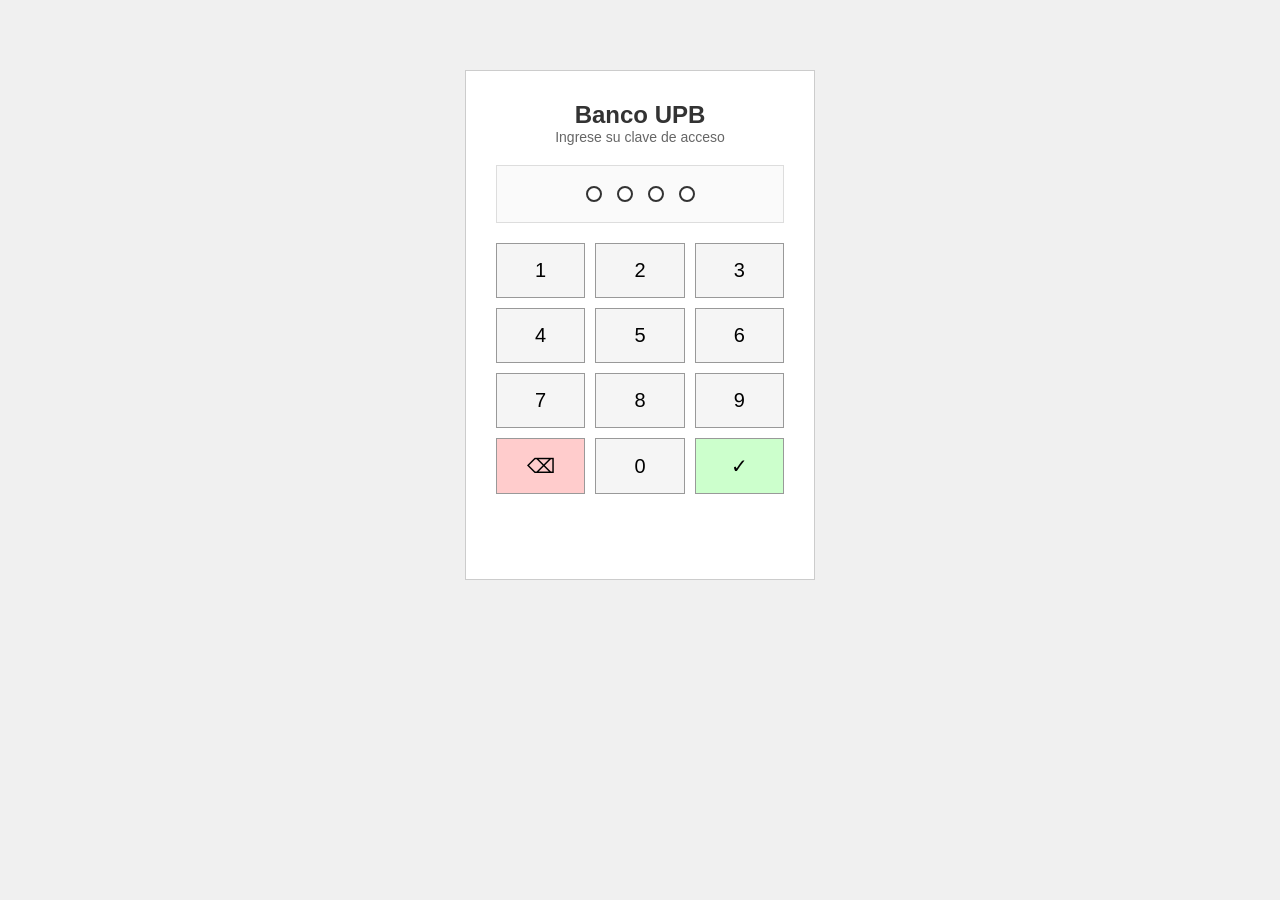
<file: clave/index.html>
<!doctype html>
<html lang="es">
  <head>
    <meta charset="UTF-8" />
    <meta name="viewport" content="width=device-width, initial-scale=1.0" />
    <title>Ingreso de Clave Reto 1</title>
    <link rel="stylesheet" href="styles.css" />
  </head>
  <body>
    <div class="container">
      <div class="bank-header">
        <h1>Banco UPB</h1>
        <p>Ingrese su clave de acceso</p>
      </div>

      <div class="pin-display">
        <div class="pin-dots">
          <span class="dot"></span>
          <span class="dot"></span>
          <span class="dot"></span>
          <span class="dot"></span>
        </div>
      </div>

      <div class="keyboard">
        <button class="key" data-value="1">1</button>
        <button class="key" data-value="2">2</button>
        <button class="key" data-value="3">3</button>
        <button class="key" data-value="4">4</button>
        <button class="key" data-value="5">5</button>
        <button class="key" data-value="6">6</button>
        <button class="key" data-value="7">7</button>
        <button class="key" data-value="8">8</button>
        <button class="key" data-value="9">9</button>
        <button class="key clear" data-value="clear">⌫</button>
        <button class="key" data-value="0">0</button>
        <button class="key enter" data-value="enter">✓</button>
      </div>

      <div class="message" id="message"></div>
    </div>

    <script src="script.js"></script>
  </body>
</html>
</file>
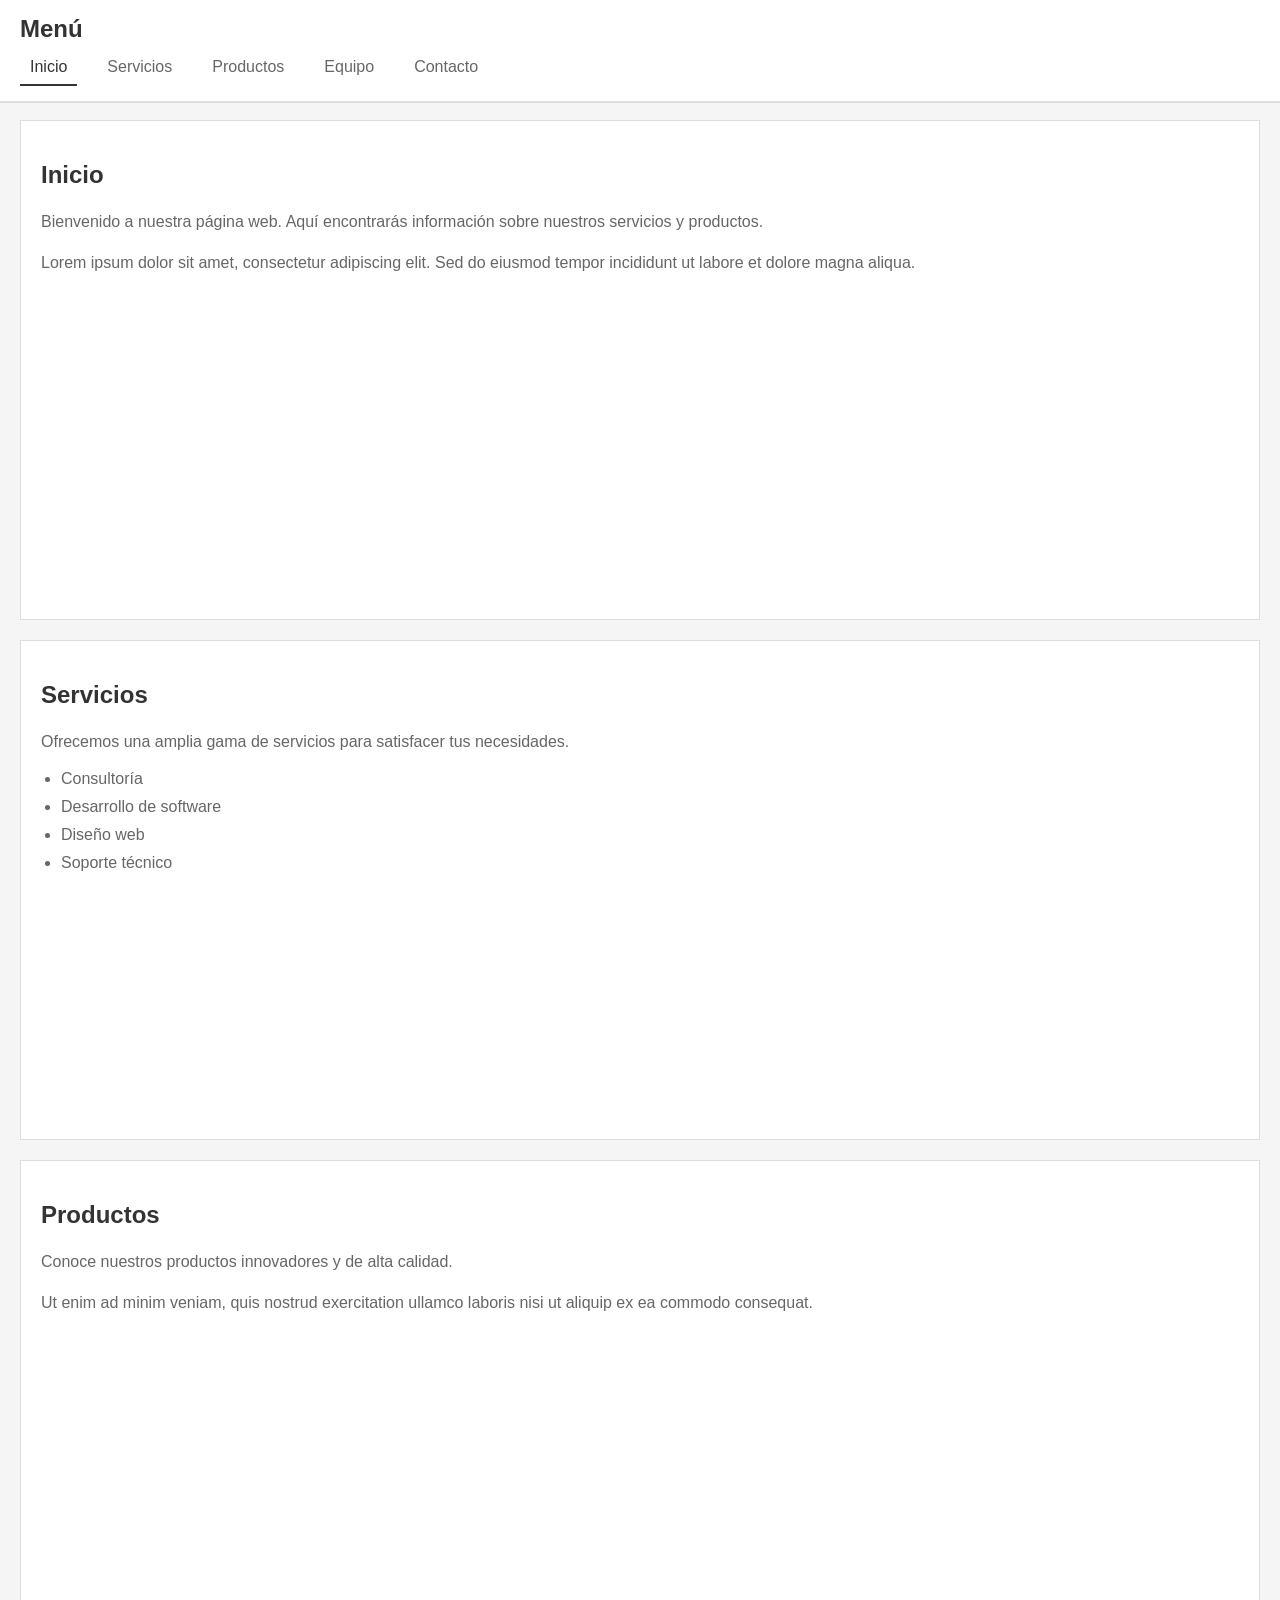
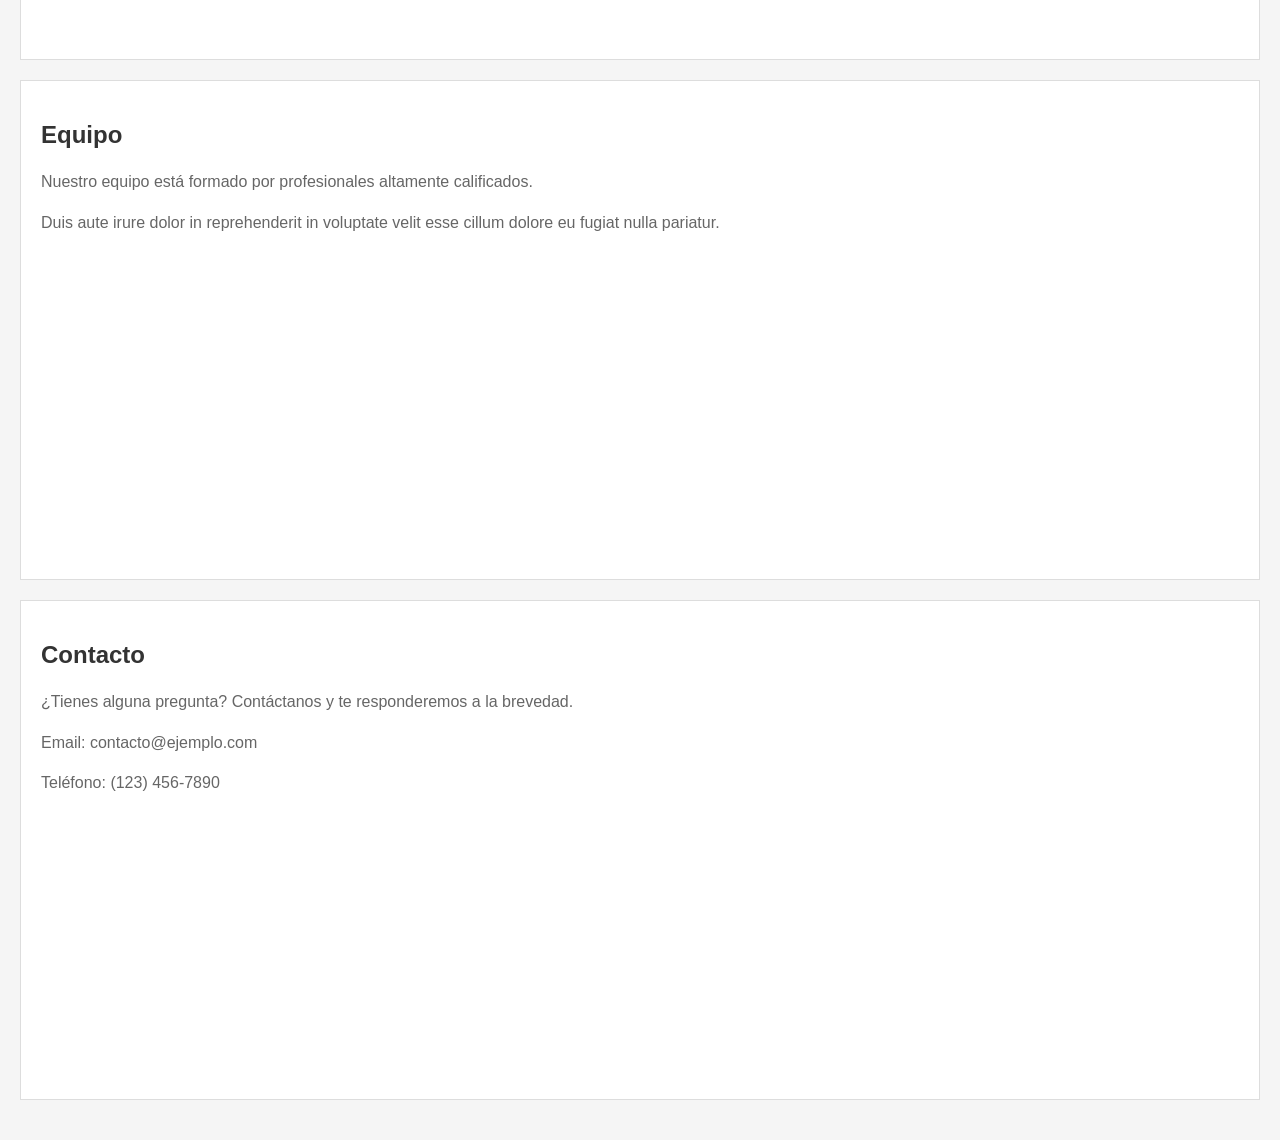
<file: menu/index.html>
<!doctype html>
<html lang="es">
  <head>
    <meta charset="UTF-8" />
    <meta name="viewport" content="width=device-width, initial-scale=1.0" />
    <title>Menú de Navegación</title>
    <link rel="stylesheet" href="styles.css" />
  </head>
  <body>
    <nav id="menu">
      <h2>Menú</h2>
      <ul>
        <li><a href="#inicio" class="enlace-menu">Inicio</a></li>
        <li><a href="#servicios" class="enlace-menu">Servicios</a></li>
        <li><a href="#productos" class="enlace-menu">Productos</a></li>
        <li><a href="#equipo" class="enlace-menu">Equipo</a></li>
        <li><a href="#contacto" class="enlace-menu">Contacto</a></li>
      </ul>
    </nav>

    <main>
      <section id="inicio" class="seccion">
        <h1>Inicio</h1>
        <p>
          Bienvenido a nuestra página web. Aquí encontrarás información sobre
          nuestros servicios y productos.
        </p>
        <p>
          Lorem ipsum dolor sit amet, consectetur adipiscing elit. Sed do
          eiusmod tempor incididunt ut labore et dolore magna aliqua.
        </p>
      </section>

      <section id="servicios" class="seccion">
        <h1>Servicios</h1>
        <p>
          Ofrecemos una amplia gama de servicios para satisfacer tus
          necesidades.
        </p>
        <ul>
          <li>Consultoría</li>
          <li>Desarrollo de software</li>
          <li>Diseño web</li>
          <li>Soporte técnico</li>
        </ul>
      </section>

      <section id="productos" class="seccion">
        <h1>Productos</h1>
        <p>Conoce nuestros productos innovadores y de alta calidad.</p>
        <p>
          Ut enim ad minim veniam, quis nostrud exercitation ullamco laboris
          nisi ut aliquip ex ea commodo consequat.
        </p>
      </section>

      <section id="equipo" class="seccion">
        <h1>Equipo</h1>
        <p>
          Nuestro equipo está formado por profesionales altamente calificados.
        </p>
        <p>
          Duis aute irure dolor in reprehenderit in voluptate velit esse cillum
          dolore eu fugiat nulla pariatur.
        </p>
      </section>

      <section id="contacto" class="seccion">
        <h1>Contacto</h1>
        <p>
          ¿Tienes alguna pregunta? Contáctanos y te responderemos a la brevedad.
        </p>
        <p>Email: contacto@ejemplo.com</p>
        <p>Teléfono: (123) 456-7890</p>
      </section>
    </main>

    <script src="script.js"></script>
  </body>
</html>
</file>
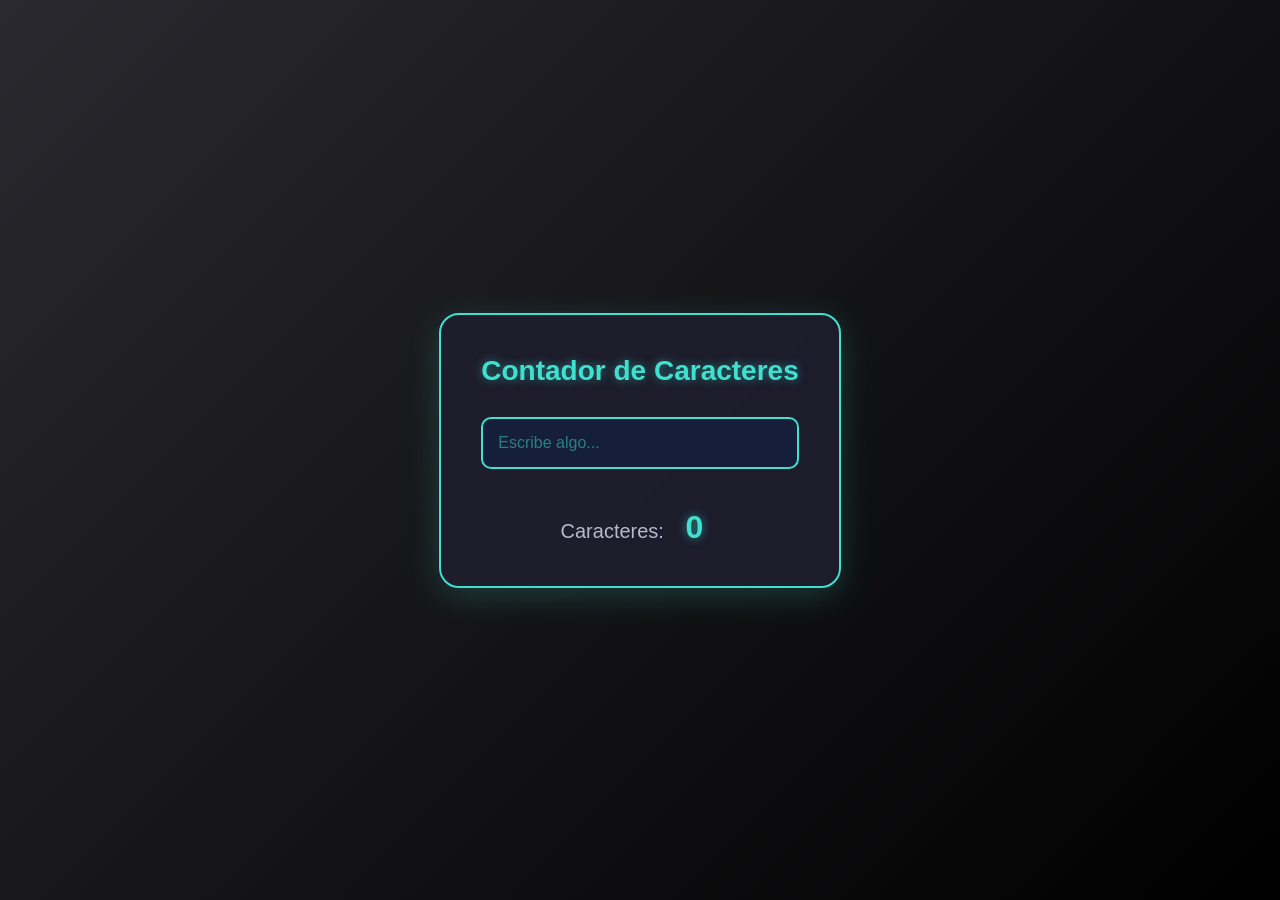
<file: texto/contador/index.html>
<!DOCTYPE html>
<html lang="en">
<head>
    <meta charset="UTF-8">
    <meta name="viewport" content="width=device-width, initial-scale=1.0">
    <title>Contador de caracteres</title>
    <link rel="stylesheet" href="styles.css">
</head>
<body>
<div class="card">
  <h2>Contador de Caracteres</h2>
  <input type="text" id="texto" placeholder="Escribe algo...">
  <p class="contador-texto">Caracteres: <span id="contador">0</span></p>
</div>
<script src="app.js"></script>
</body>
</html>
</file>
<file: clave/styles.css>
* {
    margin: 0;
    padding: 0;
    box-sizing: border-box;
}

body {
    font-family: Arial, sans-serif;
    background: #f0f0f0;
    padding: 20px;
}

.container {
    background: white;
    border: 1px solid #ccc;
    padding: 30px;
    max-width: 350px;
    margin: 50px auto;
}

.bank-header {
    text-align: center;
    margin-bottom: 20px;
}

.bank-header h1 {
    color: #333;
    font-size: 24px;
}

.bank-header p {
    color: #666;
    font-size: 14px;
}

.pin-display {
    background: #fafafa;
    border: 1px solid #ddd;
    padding: 20px;
    margin-bottom: 20px;
}

.pin-dots {
    display: flex;
    justify-content: center;
    gap: 15px;
}

.dot {
    width: 16px;
    height: 16px;
    border-radius: 50%;
    border: 2px solid #333;
    background: white;
}

.dot.filled {
    background: #333;
}

.keyboard {
    display: grid;
    grid-template-columns: repeat(3, 1fr);
    gap: 10px;
    margin-bottom: 15px;
}

.key {
    background: #f5f5f5;
    border: 1px solid #999;
    padding: 15px;
    font-size: 20px;
    cursor: pointer;
}

.key:hover {
    background: #e0e0e0;
}

.key.clear {
    background: #ffcccc;
}

.key.enter {
    background: #ccffcc;
}

.message {
    text-align: center;
    padding: 10px;
    min-height: 40px;
}

.message.success {
    background: #ccffcc;
    color: #006600;
}

.message.error {
    background: #ffcccc;
    color: #cc0000;
}
</file>
<file: menu/styles.css>
* {
    margin: 0;
    padding: 0;
    box-sizing: border-box;
}

body {
    font-family: Arial, sans-serif;
    background: #f5f5f5;
}

nav {
    position: fixed;
    top: 0;
    left: 0;
    width: 100%;
    background: white;
    border-bottom: 2px solid #ddd;
    padding: 15px 20px;
    z-index: 100;
}

nav h2 {
    color: #333;
    margin-bottom: 10px;
}

nav ul {
    list-style: none;
    display: flex;
    gap: 20px;
}

nav ul li a {
    text-decoration: none;
    color: #666;
    padding: 5px 10px;
    padding-bottom: 8px;
    border-bottom: 2px solid transparent;
    display: inline-block;
}

nav ul li a:hover {
    color: #333;
    border-bottom: 2px solid #999;
}

nav ul li a.activo {
    color: #333;
    border-bottom: 2px solid #333;
}

main {
    margin-top: 100px;
    padding: 20px;
}

.seccion {
    min-height: 500px;
    padding: 40px 20px;
    margin-bottom: 20px;
    background: white;
    border: 1px solid #ddd;
}

.seccion h1 {
    color: #333;
    margin-bottom: 20px;
}

.seccion p {
    color: #666;
    line-height: 1.6;
    margin-bottom: 15px;
}

.seccion ul {
    margin-left: 20px;
    color: #666;
}

.seccion ul li {
    margin-bottom: 10px;
}
</file>
<file: texto/contador/styles.css>
* {
  margin: 0;
  padding: 0;
  box-sizing: border-box;
}

body {
  font-family: 'Segoe UI', Tahoma, Geneva, Verdana, sans-serif;
  background: linear-gradient(135deg, #29292f 0%, #000000 100%);
  min-height: 100vh;
  display: flex;
  justify-content: center;
  align-items: center;
  color: #fff;
}

.card {
  background: rgba(30, 30, 46, 0.9);
  border: 2px solid #40e0d0;
  border-radius: 20px;
  padding: 40px;
  box-shadow: 0 8px 32px rgba(64, 224, 208, 0.2);
  text-align: center;
  min-width: 400px;
  backdrop-filter: blur(10px);
}

.card h2 {
  color: #40e0d0;
  margin-bottom: 30px;
  font-size: 28px;
  text-shadow: 0 0 10px rgba(64, 224, 208, 0.5);
}

#texto {
  width: 100%;
  padding: 15px;
  font-size: 16px;
  border: 2px solid #40e0d0;
  border-radius: 10px;
  background: rgba(22, 33, 62, 0.8);
  color: #40e0d0;
  outline: none;
  transition: all 0.3s ease;
  margin-bottom: 20px;
}

#texto::placeholder {
  color: rgba(64, 224, 208, 0.5);
}

#texto:focus {
  border-color: #5ffbd7;
  box-shadow: 0 0 15px rgba(64, 224, 208, 0.4);
  background: rgba(22, 33, 62, 0.95);
}

.contador-texto {
  font-size: 20px;
  color: #b8b8d0;
  margin-top: 20px;
}

#contador {
  color: #40e0d0;
  font-size: 32px;
  font-weight: bold;
  text-shadow: 0 0 10px rgba(64, 224, 208, 0.6);
  display: inline-block;
  min-width: 50px;
}
</file>
